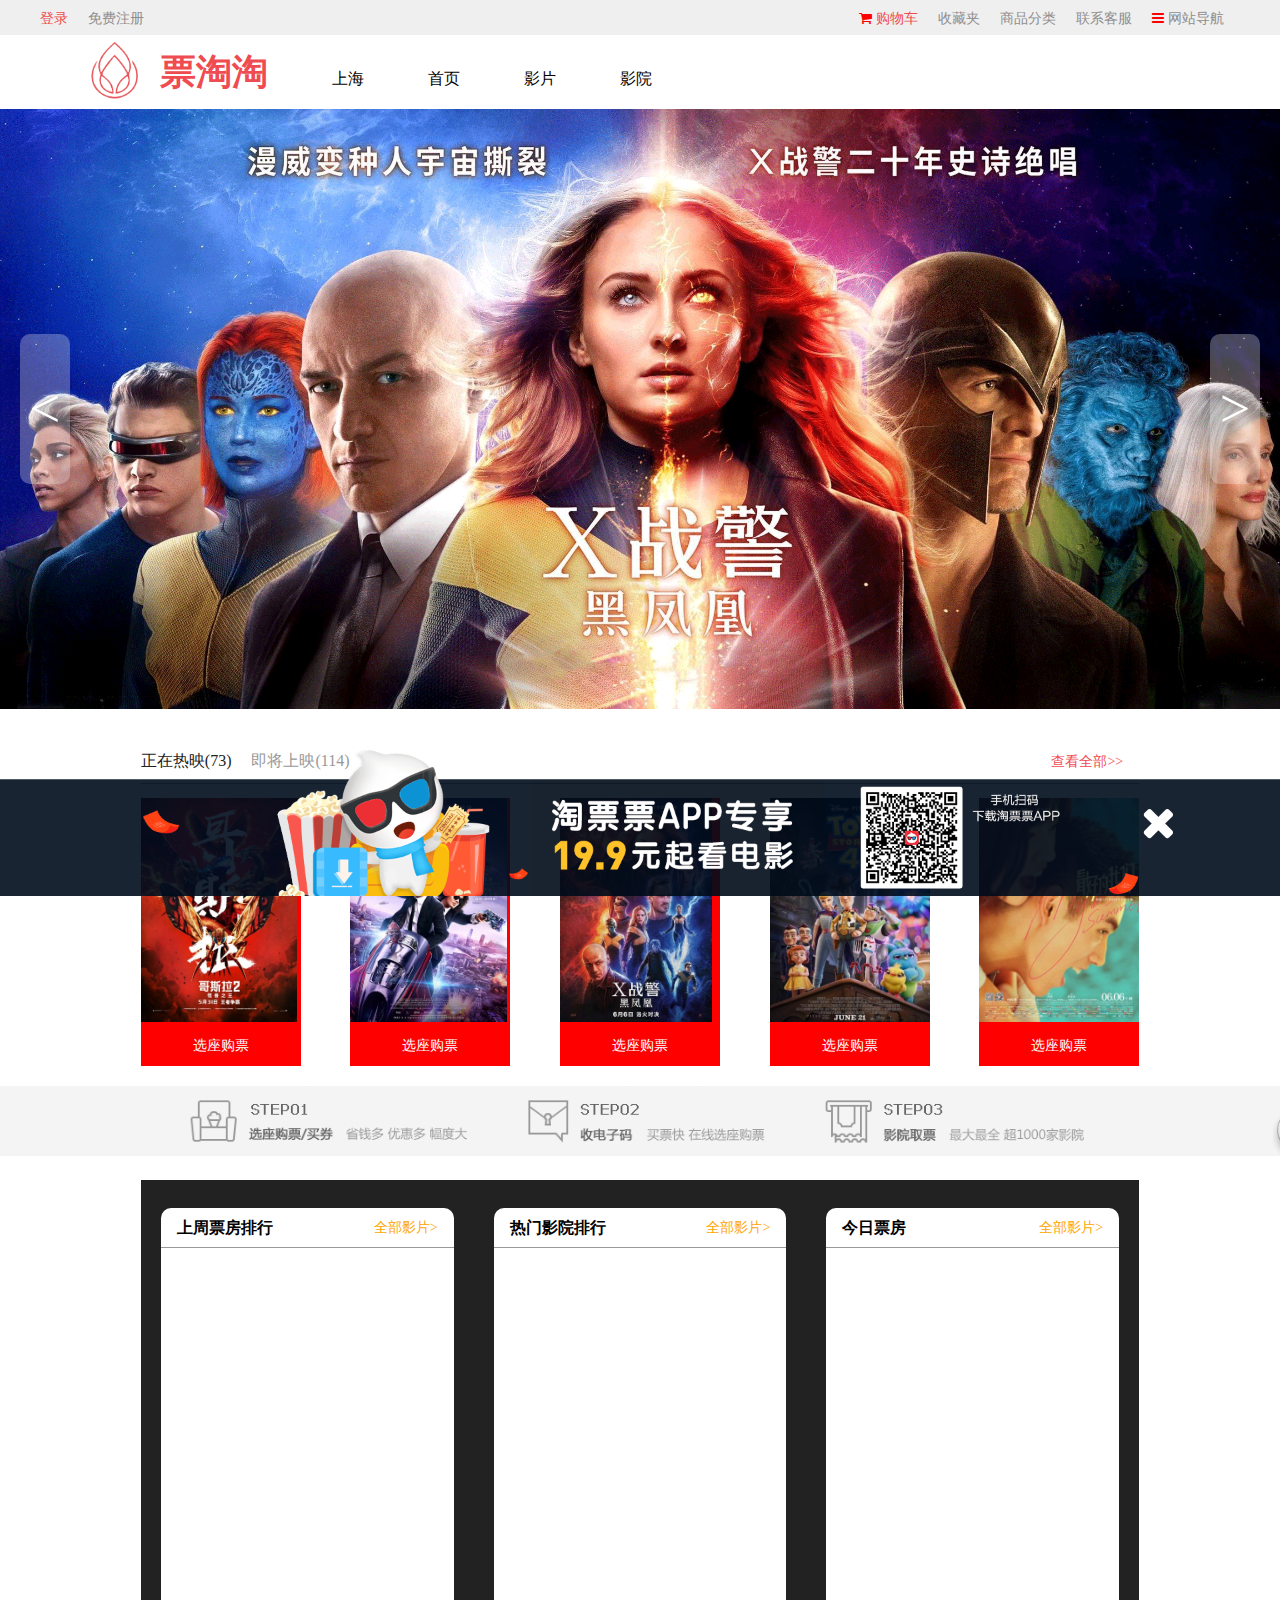
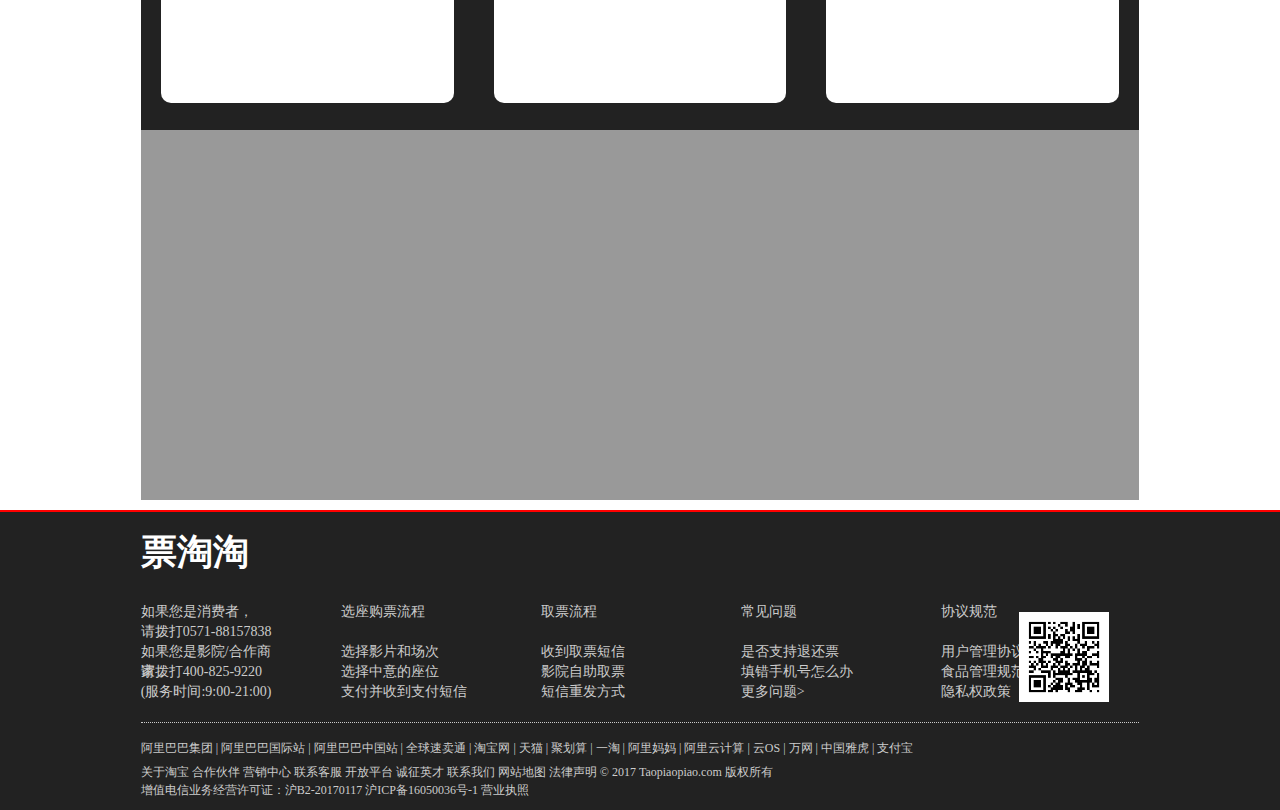
<file: src/index.html>
<!DOCTYPE html>
<html lang="en">
<head>
	<meta charset="UTF-8">
	<title>票淘淘</title>
	<link rel="stylesheet" type="text/css" href="lib/font-awesome/css/font-awesome.min.css">
	<link rel="stylesheet" type="text/css" href="front/css/reset.css">
	<link rel="stylesheet" type="text/css" href="front/css/main.css">
	<script src="http://libs.baidu.com/jquery/1.10.2/jquery.min.js"></script>
</head>
<body>
   <div class="topbar">
   	  <div class="container">
   	  	 <div class="left">
   	  	 	<span class="login">
   	  	 		<a href="front/pages/login.html" style="color: #ef4c51">登录</a>
   	  	 	</span>
   	  	 	<span class="register">
   	  	 		<a href="front/pages/register.html">免费注册</a>
   	  	 	</span>
   	  	 </div>
   	  	 <div class="right">
   	  	 	<span class="register">
   	  	 	   <i class="fa fa-shopping-cart" aria-hidden="true"></i>
   	  	 	   <a href="#" style="color: #ef4c51">购物车</a>
   	  	 	</span>
   	  	 	<span class="register">
   	  	 		<a href="#">收藏夹</a>
   	  	 	</span>
   	  	 	<span class="register">
   	  	 		<a href="#">商品分类</a>
   	  	 	</span>
   	  	 	<span class="register">
   	  	 		<a href="#">联系客服</a>
   	  	 	</span>
   	  	 	<span class="register">
   	  	 		<i class="fa fa-bars" aria-hidden="true"></i>
   	  	 		<a href="#">网站导航</a>
   	  	 	</span>
   	  	 </div><!-- right -->
   	  	 <div></div>
   	  </div><!-- container -->
   </div><!-- topbar -->
<!-- ---------header--------- -->
  <div class="header">
  	  <div class="container">
  	 	 <span><a href="javascript:;"><img src="img/logo.png"></a></span>
  	     <span><a href="javascript:;">票淘淘</a></span>
  	  	 <span><a href="#">上海</a></span>
  	  	 <span><a href="#">首页</a></span>
  	  	 <span><a href="#">影片</a></span>
  	  	 <span><a href="#">影院</a></span>
  	  </div><!-- container -->
  </div><!-- header -->
<!-- -----------banner---------- -->
  <div class="banner">
  	 <div class="container">
  	 	<div class="b-wrap">
  	 		<div id="b1"></div>
	  	 	<div id="b2"></div>
	  	 	<div id="b3"></div>
	  	 	<div id="b1"></div>
  	 	</div>
  	 	<div class="b-direction">
  	 		<div class="left control" id="left">&lt; </div>
  	 		<div class="right control" id="right">&gt; </div>
  	 	</div>
  	 </div><!-- container -->
  </div><!-- banner -->
 <!-- --------movie------------ -->
   <div class="movie">
   	  <div class="container2">
   	  	  <div class="m-topic">
   	  	  	<span><a href="#">正在热映(73)</a></span>
   	  	  	<span><a href="#">即将上映(114)</a></span>
   	  	  	<span><a href="#">查看全部>></a></span>
   	  	  </div>
   	  	  <div class="m-body">
   	  	  	 <div class="m-item">
   	  	  	 	<div class="m-pic">
   	  	  	 		<a href="#">
   	  	  	 			<img src="img/m1.jpg">
   	  	  	 		</a>
   	  	  	 	</div>
   	  	  	 	<div class="m-buy">选座购票</div>
   	  	  	 </div>
   	  	  	 <div class="m-item">
   	  	  	 	<div class="m-pic">
   	  	  	 		<a href="#">
   	  	  	 			<img src="img/m2.jpg">
   	  	  	 		</a>
   	  	  	 	</div>
   	  	  	 	<div class="m-buy">选座购票</div>
   	  	  	 </div>
   	  	  	 <div class="m-item">
   	  	  	 	<div class="m-pic">
   	  	  	 		<a href="#">
   	  	  	 			<img src="img/m3.jpg">
   	  	  	 		</a>
   	  	  	 	</div>
   	  	  	 	<div class="m-buy">选座购票</div>
   	  	  	 </div>
   	  	  	 <div class="m-item">
   	  	  	 	<div class="m-pic">
   	  	  	 		<a href="#">
   	  	  	 			<img src="img/m4.jpg">
   	  	  	 		</a>
   	  	  	 	</div>
   	  	  	 	<div class="m-buy">选座购票</div>
   	  	  	 </div>
   	  	  	 <div class="m-item">
   	  	  	 	<div class="m-pic">
   	  	  	 		<a href="#">
   	  	  	 			<img src="img/m5.jpg">
   	  	  	 		</a>
   	  	  	 	</div>
   	  	  	 	<div class="m-buy">选座购票</div>
   	  	  	 </div>

   	  	  </div><!-- m-body -->
   	  </div><!-- container -->
   	  <img class="m-intro" src="img/intro.jpg">
   </div><!-- movie -->
   <!-- ---------- list ---------- -->
   <div class="list">
   	  <div class="container">
	  	  <div class="list1">
	  	  	 <div class="list-title">
	  	  	 	<span>上周票房排行</span>
	  	  	 	<span><a href="#">全部影片></a></span>
	  	  	 </div>
	  	  </div><!-- list1 -->
	  	  <div class="list2">
	  	  	<div class="list-title">
	  	  	 	<span>热门影院排行</span>
	  	  	 	<span><a href="#">全部影片></a></span>
	  	  	 </div>
	  	  </div><!-- list2 -->
	  	  <div class="list3">
	  	  	 <div class="list-title">
	  	  	 	<span>今日票房</span>
	  	  	 	<span><a href="#">全部影片></a></span>
	  	  	 </div>
	  	  </div><!-- list3 -->
   	  </div><!-- container -->
   </div><!-- list -->
   <!-- -----------future-m-------- -->
   <div class="future">
   	  <div class="container">
   	  	 <div class="f-left">
   	  	 	
   	  	 </div><!-- f-left -->
   	  	 <div class="f-right">
   	  	 	
   	  	 </div><!-- f-right -->
   	  </div><!-- container -->
   </div><!-- future -->
   <!-- -----------footer--------- -->
   <div class="footer">
   	  <div class="container">
   	  	 <dl>
   	  	 	<dd style="font-size:36px;font-weight: bold;color:#fff;margin-bottom: 40px">票淘淘</dd>
   	  	 	<dd>如果您是消费者，</dd>
   	  	 	<dd>请拨打0571-88157838</dd>
   	  	 	<dd>如果您是影院/合作商家，</dd>
   	  	 	<dd>请拨打400-825-9220</dd>
   	  	 	<dd>(服务时间:9:00-21:00)</dd>
   	  	 </dl>
   	  	 <dl>
   	  	 	<dd>选座购票流程</dd>
   	  	 	<dd>选择影片和场次</dd>
   	  	 	<dd>选择中意的座位</dd>
   	  	 	<dd>支付并收到支付短信</dd>
   	  	 </dl>
   	  	 <dl>
   	  	 	<dd>取票流程</dd>
   	  	 	<dd>收到取票短信</dd>
   	  	 	<dd>影院自助取票</dd>
   	  	 	<dd>短信重发方式</dd>   	  
   	  	 </dl>
   	  	 <dl>
   	  	 	<dd>常见问题</dd>
   	  	 	<dd>是否支持退还票</dd>
   	  	 	<dd>填错手机号怎么办</dd>
   	  	 	<dd>更多问题></dd>
   	  	 </dl>
   	  	 <dl>
   	  	 	<dd>协议规范</dd>
   	  	 	<dd>用户管理协议</dd>
   	  	 	<dd>食品管理规范</dd>
   	  	 	<dd>隐私权政策</dd>   	  
   	  	 </dl>
   	  	 <img src="img/code.png">
   	  	 <p class="p1">
   	  	 	阿里巴巴集团 | 阿里巴巴国际站 | 阿里巴巴中国站 | 全球速卖通 | 淘宝网 | 天猫 | 聚划算 | 一淘 | 阿里妈妈 | 阿里云计算 | 云OS | 万网 | 中国雅虎 | 支付宝
   	  	 </p>
   	  	 <p class="p2">
   	  	 	关于淘宝 合作伙伴 营销中心 联系客服 开放平台 诚征英才 联系我们 网站地图 法律声明 © 2017 Taopiaopiao.com 版权所有<br>
增值电信业务经营许可证：沪B2-20170117 沪ICP备16050036号-1 营业执照
   	  	 </p>
   	  </div><!-- container -->
   </div><!-- footer -->
   <!-- ---------ad-------- -->
   <div class="ad" id="ad">
   	  <img src="img/ad.png">
   	  <i class="fa fa-times" aria-hidden="true"></i>
   </div>
</body>
<script type="text/javascript" src="front/js/main.js"></script>
<script type="text/javascript">
   
   
</script>
</html>
</file>
<file: src/front/css/main.css>
.topbar {
	width:100%;
	height: 35px;
	background:#efefef;
}
.topbar i {
	color:red;
	font-size: 14px;
}
.topbar .left {
	line-height: 35px;
	float:left;
}
.topbar .right {
	line-height: 35px;
	float:right;
}
.topbar .left span,
.topbar .right span {
	display: inline-block;
	margin-right: 16px;
}
.topbar .left  a,
.topbar .right  a {
    color:#8f8d8d;
    font-size:14px;
}
.topbar a:hover {
	color:#ef4c51;
}
/*========  header  =========*/
.header {
	width:100%;
	height:74px;
	/*background:pink;*/
}
.header .container {
	position: relative;
}
.header a {
	color:black;
}
.header .container span {
	display:inline-block;
	height:74px;
	margin:0 30px;
	/*float:left;*/
}
.header span:nth-child(1) {
	position: absolute;
	left:0;
	top:0;
}
.header span:nth-child(2) {
	font-size: 36px;
	line-height:74px;
	font-weight:600;
	margin-left:0;
}
.header span:nth-child(2) a {
    color:#ef4c51;
}
.header span img {
	height:74px;
}
/*========= banner =========*/
.banner {
	width:100%;
	height: 600px;
}
.banner .container {
	width:100%;
	height: 600px;
	position:relative;
	/*overflow:hidden;*/
}
.b-wrap {
	width:400%;
	position:absolute;
    /*left:-100%;*/
}
.b-wrap div{
	float:left;
	width:25%;
	height:600px;
}
.b-wrap div:nth-child(1) {
   background:url("../../img/b1.png");
   background-size:cover;
}
.b-wrap div:nth-child(2) {
   background:url("../../img/b2.jpeg");
   background-size:cover;
}
.b-wrap div:nth-child(3) {
   background:url("../../img/b3.jpeg");
   background-size:cover;
}
.b-wrap div:nth-child(4) {
   background:url("../../img/b1.png");
   background-size:cover;
}
.b-direction {
	width:100%;
	position:absolute;

}
.b-direction .control {
	width:50px;
	height: 150px;
	border-radius: 10px;
	background:rgba(239,239,239,.3);
	color:#fff;
	font-size:54px;
	line-height: 150px;
	text-align:center;
	position:absolute;
	top:225px;
}
.b-direction .control:hover {
	background:rgba(239,239,239,.5);
	cursor:pointer;
}
.b-direction .left {
    position:absolute;	
	left:20px;	
}
.b-direction .right {
	position:absolute;
	right:20px;
}
/*======= movie ==========*/
.container2 {
	width:78%;
	margin:0 auto;
}
.movie .m-topic {
	width:100%;
	height:44px;
	line-height:44px;
	margin-top:30px;
	border-bottom:1px solid #999;
}
.movie .m-topic a {
	color:#222;
}
.movie .m-topic span {
	display:line-block;
	margin-right:16px;
}
.m-topic span:nth-child(2) a {
	color:#999;
}
.m-topic span:nth-child(3) {
	float:right;
}
.movie .m-topic span:nth-child(3) a {
	color:#ef4c51;
	font-size: 14px;
}
.movie .m-body {
	width:100%;
	display: inline-flex;
	justify-content: space-between;
	align-items: center;
}
.m-body .m-item div {
	float:left;
}
.movie .m-item {
	width:160px;
	height:264px;
	background:red;
	margin-top:14px;
}
.movie .m-pic a {
	width:100%;
}
.movie .m-pic img{
    width:100%;
    height:224px;
}
.movie .m-buy {
	width:160px;
	height:40px;
	background:red;
	color:#fff;
	font-size: 14px;
	line-height:40px;
	text-align:center;
}
.movie .m-intro {
	width:100%;
	margin:20px 0;
}
/*========list========*/
.list{
	width:100%;
	height:550px;
}
.list .container {
	width:78%;
	height:100%;
	background:#222;
	display:flex;
	justify-content: space-between;
	align-items: center;
}
.list .container>div {
	background:#fff;
	width:370px;
	height:90%;
	margin:20px;
    border-radius: 10px;
}
.list-title {
	width:100%;
    height:40px;
    line-height:40px;
    border-bottom: 1px solid #999;
    box-sizing: border-box;
    padding: 0 16px;
}
.list-title span:nth-child(1) {
    font-size:16px;
    font-weight:bold;
    
}
.list-title span:nth-child(2) a {
	color:orange;
	font-size:14px;
	/*width:100%;*/
    height:40px;
    float:right;
    
}
/*=======future-m========*/
.future .container{
	width:78%;
	height:370px;
	background:#999;
}
/*========footer=========*/
.footer {
	width:100%;
	height:300px;
	background: #222;
	border-top:2px solid red;
	margin-top:10px;
	box-sizing: border-box;
}
.footer .container {
	width:78%;
	position:relative;
}
.footer .container dl {
	width:150px;
	margin-right:46px;
	margin-top:30px;
	display:inline-block;
}
dl dd {
	font-size:14px;
	color: #ccc;
	height:20px;
	line-height:20px;
}
dl dd:nth-child(2) {
	margin-top:20px;
}
.footer .container img {
	width:90px;
	height:90px;
	position:absolute;
	right:30px;
	top:100px;
}
.footer .container .p1{
	color:#ccc;
	font-size: 12px;
	height:30px;
	line-height:30px;
	border-top:1px dotted #ccc;
	padding-top:10px;
	margin-top:20px;
}
.footer .container .p2 {
	color:#ccc;
	font-size: 12px;
	height:18px;
	line-height:18px;
}

/*========ad==========*/
.ad {
	width:100%;
	position:fixed;
	bottom:0;
}
.abso {
	position:absolute;
	/*left:-100%;*/
}
.ad img {
	width:100%;
}
.ad i {
	color:white;
	font-size: 44px;
	position:absolute;
	right: 104px;
	top:50px; 
}
</file>
